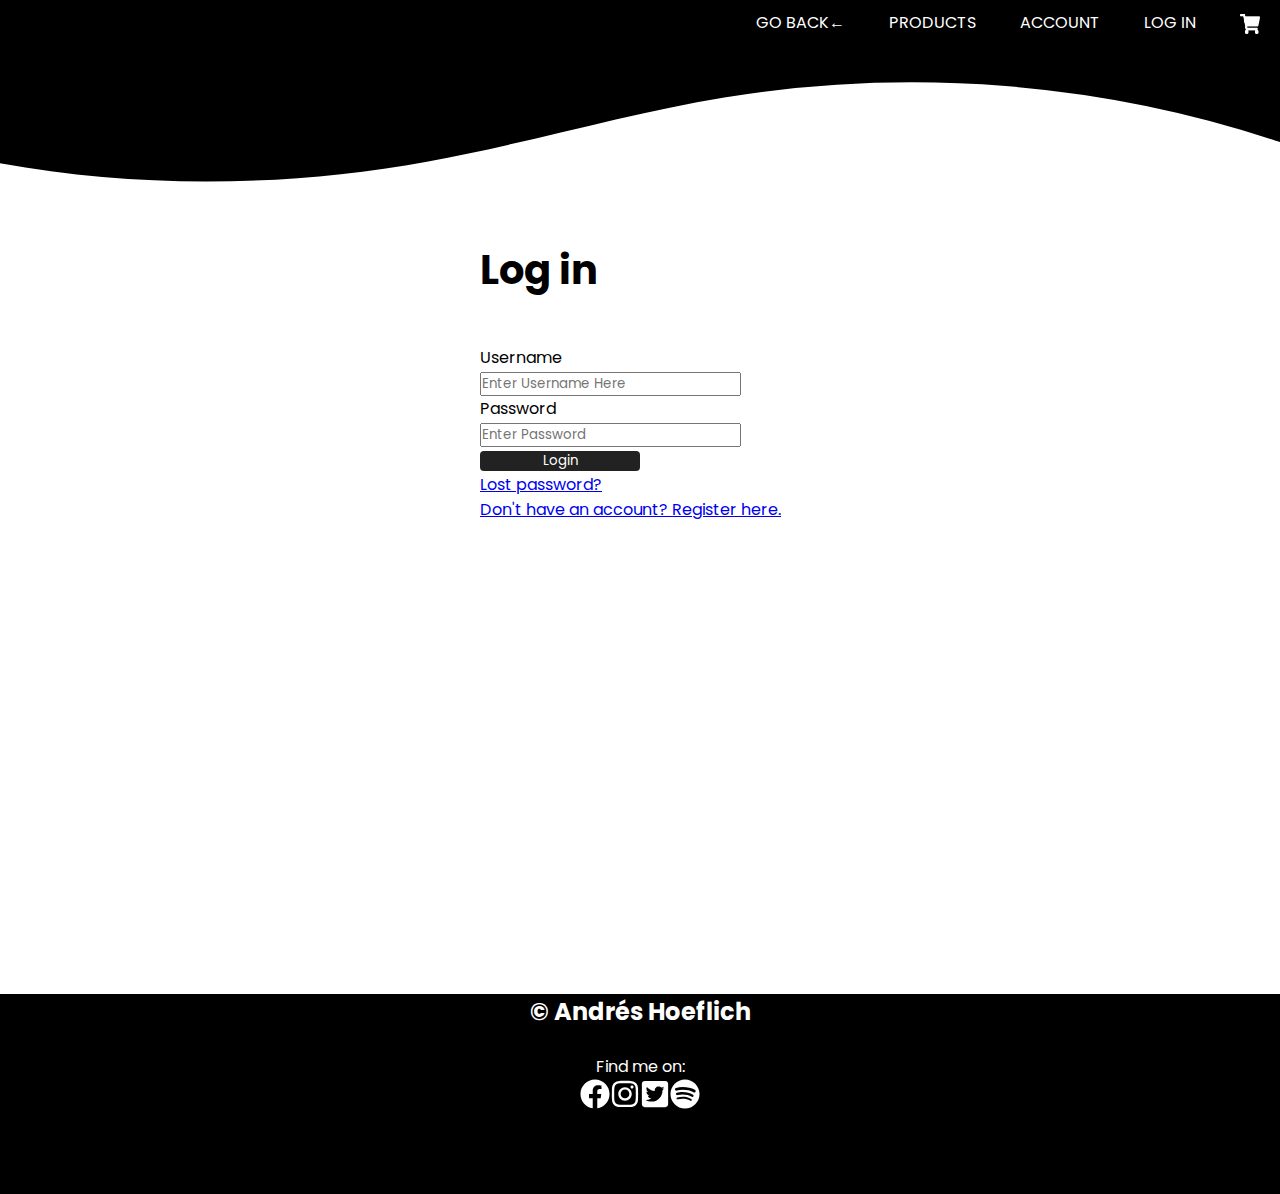
<file: Shop/login.html>
<!DOCTYPE html>
<html lang="en">

<head>
    <meta charset="UTF-8">
    <meta http-equiv="X-UA-Compatible" content="IE=edge">
    <meta name="viewport" content="width=device-width, initial-scale=1.0">
    <!-- my css -->
    <link rel="stylesheet" href="/css/mainshop.css">
    <title>Andrés Hoeflich | Shop</title>
</head>

<body>
    <div class="wave">
        <svg data-name="Layer 1" xmlns="http://www.w3.org/2000/svg" viewBox="0 0 1200 120" preserveAspectRatio="none">
            <path d="M985.66,92.83C906.67,72,823.78,31,743.84,14.19c-82.26-17.34-168.06-16.33-250.45.39-57.84,11.73-114,31.07-172,41.86A600.21,600.21,0,0,1,0,27.35V120H1200V95.8C1132.19,118.92,1055.71,111.31,985.66,92.83Z" class="shape-fill"></path>
        </svg>
    </div>
    <nav>
        <ul>
            <li><a href="/Shop/shop.html">Go back←</a></li>
            <li><a href="#product">Products</a></li>
            <li><a href="#">Account</a></li>
            <li><a href="#">Log In</a></li>
            <li><a href="#"><img src="/Shop/shop-img/shopping-cart-white.png" alt=""></a></li>
        </ul>
    </nav>
    <section class="landing">
        <div class="loginbox">
            <h1>Log in</h1>
            <p>Username</p>
            <input type="text" id="username" placeholder="Enter Username Here">
            <p>Password</p>
            <input type="password" id="password" placeholder="Enter Password"><br>
            <button id="loginbutton">Login</button><br>
            <p class="error">Error. Please enter correct Username and Password.</p>
            <a href="#">Lost password?</a><br>
            <a href="#">Don't have an account? Register here.</a>
        </div>
    </section>

    <footer>
        <h2>&copy; Andrés Hoeflich</h2> <br>
        Find me on: <br>
        <div class="iconos">
            <a href="https://www.facebook.com/andreshoeflich"><img src="/Main/img/Iconos/facebook.svg" alt=""></a><a href="https://www.instagram.com/andreshoeflich"><img src="/Main/img/Iconos/instagram.svg" alt=""></a><a href="https://twitter.com/andreshoeflich"><img src="/Main/img/Iconos/twitter.svg" alt=""></a><a href="https://open.spotify.com/artist/1GzN3c6dFS7P8fCgIskBWt?si=exxkjjVZQ4ig7vSmIIBG6g"><img src="/Main/img/Iconos/spotify.svg" alt=""></a>
           </div>
    </footer>
    <script src="/Shop/login.js"></script>
</body>

</html>
</file>
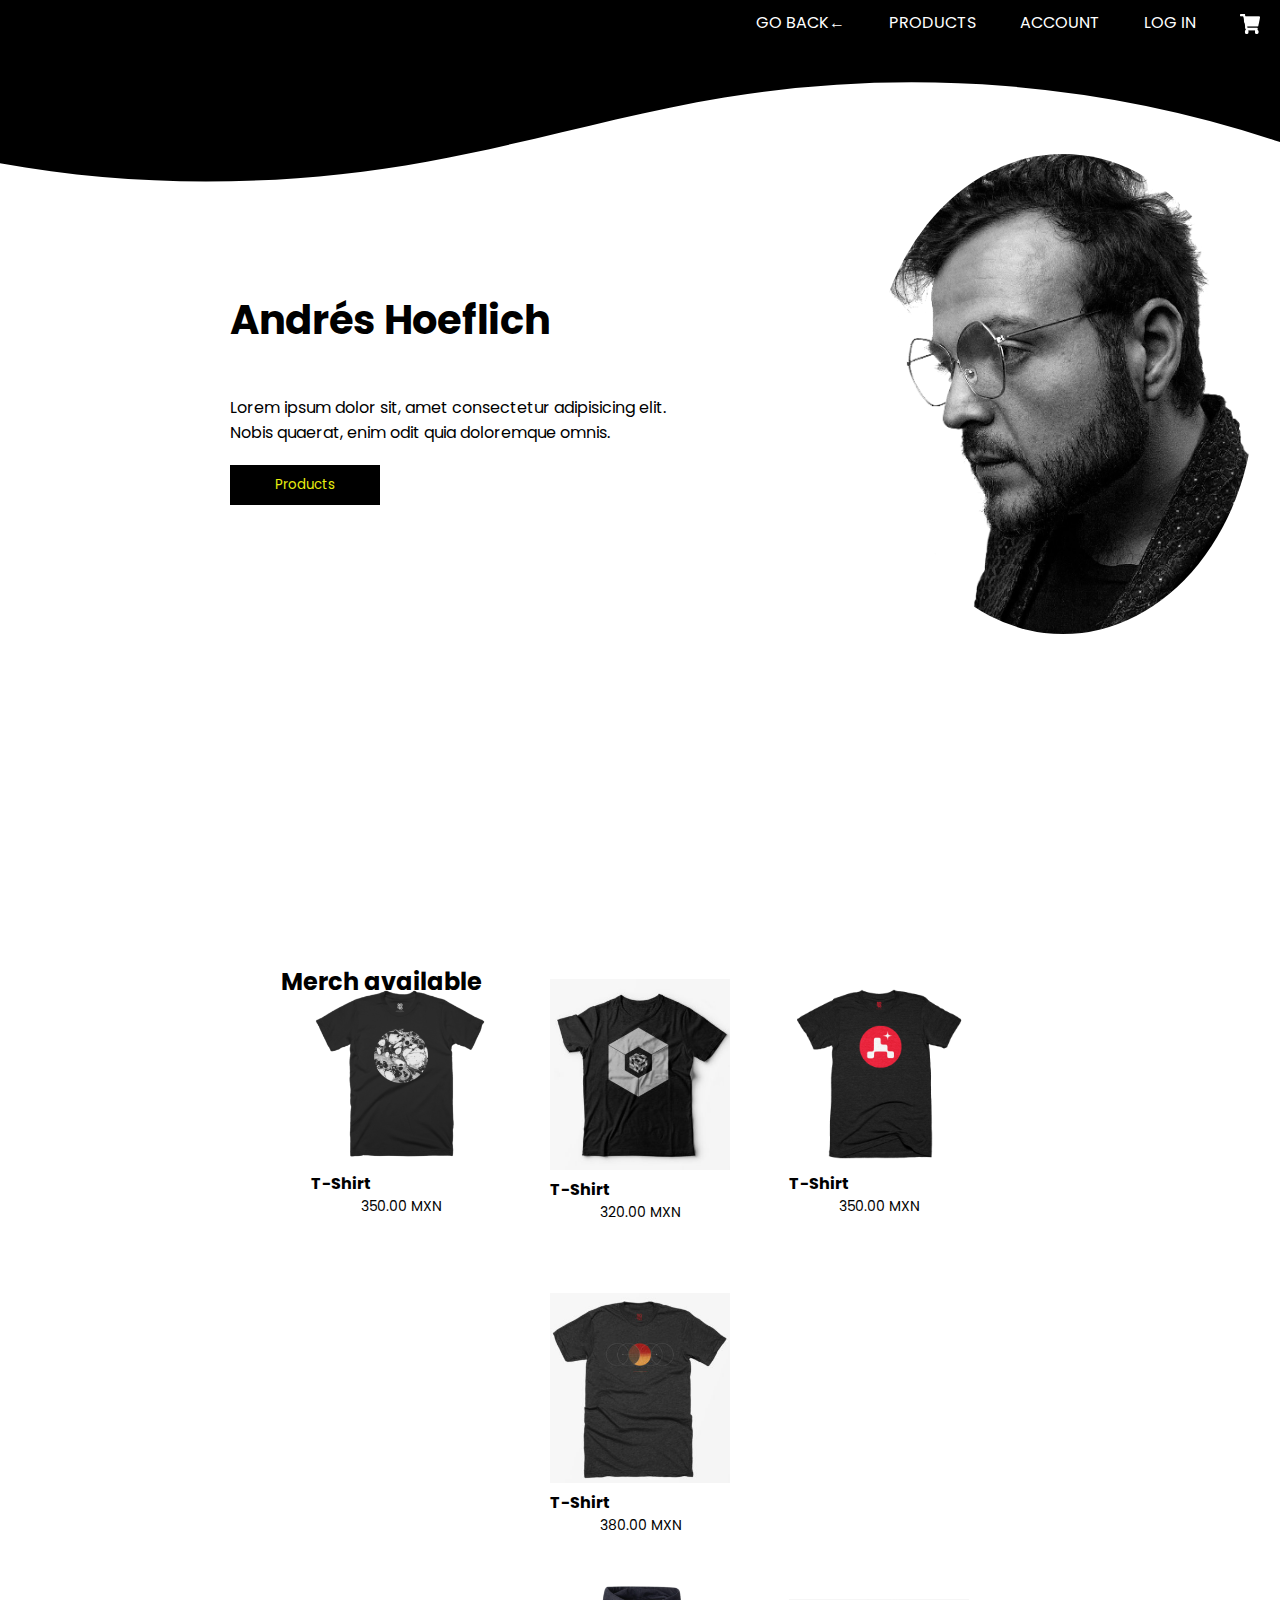
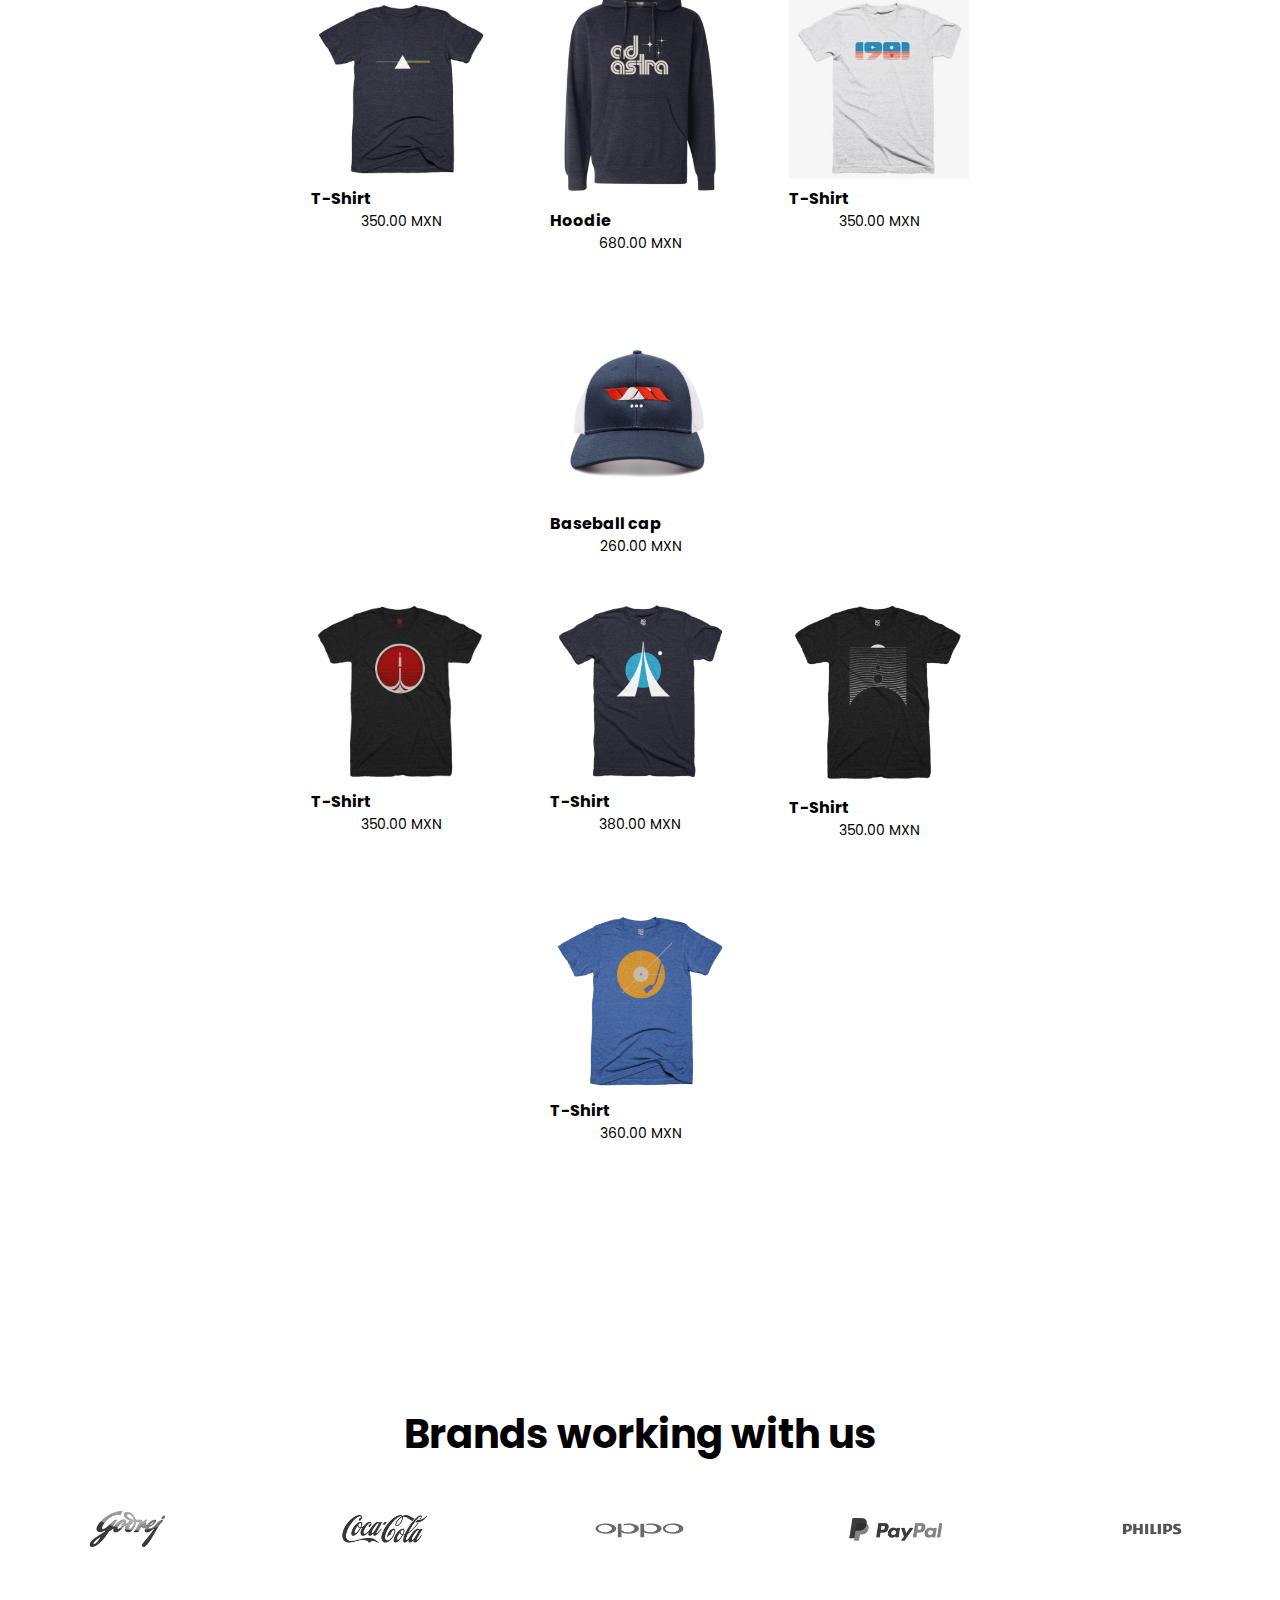
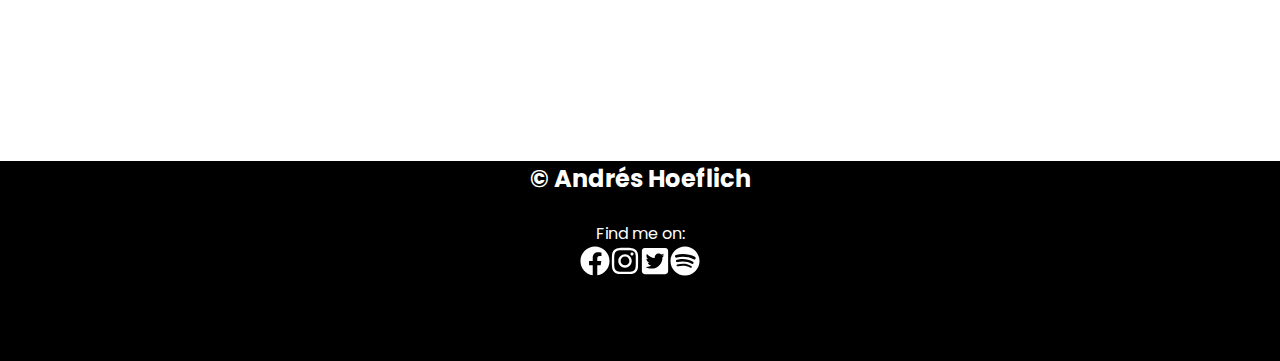
<file: Shop/shop.html>
<!DOCTYPE html>
<html lang="en">

<head>
    <meta charset="UTF-8">
    <meta http-equiv="X-UA-Compatible" content="IE=edge">
    <meta name="viewport" content="width=device-width, initial-scale=1.0">
    <!-- animate css -->
    <link rel="stylesheet" href="https://cdnjs.cloudflare.com/ajax/libs/animate.css/4.1.1/animate.min.css"
        referrerpolicy="no-referrer" />
    <!-- my css -->
    <link rel="stylesheet" href="/css/mainshop.css">
    <title>Andrés Hoeflich | Shop</title>
</head>

<body>
    <div class="wave">
        <svg data-name="Layer 1" xmlns="http://www.w3.org/2000/svg" viewBox="0 0 1200 120" preserveAspectRatio="none">
            <path d="M985.66,92.83C906.67,72,823.78,31,743.84,14.19c-82.26-17.34-168.06-16.33-250.45.39-57.84,11.73-114,31.07-172,41.86A600.21,600.21,0,0,1,0,27.35V120H1200V95.8C1132.19,118.92,1055.71,111.31,985.66,92.83Z" class="shape-fill"></path>
        </svg>
    </div>
    <nav>
        <ul>
            <li><a href="/index.html">Go back←</a></li>
            <li><a href="#product">Products</a></li>
            <li><a href="#">Account</a></li>
            <li><a href="/Shop/login.html">Log In</a></li>
            <li><a href="#"><img src="/Shop/shop-img/shopping-cart-white.png" alt=""></a></li>
        </ul>
    </nav>
    <section class="landing">
        <div class="row">
            <div class="col-2">
                <h1 >Andrés Hoeflich</h1>
                <p>Lorem ipsum dolor sit, amet consectetur adipisicing elit. <br> Nobis quaerat, enim odit quia doloremque omnis.</p>
                <a href="#product"><button class="animate__animated animate__heartBeat animate__delay-2s">Products </button></a>
            </div>
            <div class="col-2 col-2img">
                <img class="animate__animated animate__fadeInRightBig" src="/Main/img/andreslentes2.png" alt="">
            </div>
        </div>

    </section>

    <!---------------- Products ---------------->
    <section id="product" class="container">
        <div class="small-container">
            <h2>Merch available</h2>
            <div class="row">
                <div class="col-4">
                    <img src="/Shop/shop-img/product-1.png" alt="">
                    <h4>T-Shirt</h4>
                    <p>350.00 MXN</p>
                </div>
                <div class="col-4">
                    <img src="/Shop/shop-img/product-2.jpg" alt="">
                    <h4>T-Shirt</h4>
                    <p>320.00 MXN</p>
                </div>
                <div class="col-4">
                    <img src="/Shop/shop-img/product-3.png" alt="">
                    <h4>T-Shirt</h4>
                    <p>350.00 MXN</p>
                </div>
                <div class="col-4">
                    <img src="/Shop/shop-img/product-4.jpg" alt="">
                    <h4>T-Shirt</h4>
                    <p>380.00 MXN</p>
                </div>
            </div>
        </div>
        <div class="small-container">
            <div class="row">
                <div class="col-4">
                    <img src="/Shop/shop-img/product-5.png" alt="">
                    <h4>T-Shirt</h4>
                    <p>350.00 MXN</p>
                </div>
                <div class="col-4">
                    <img src="/Shop/shop-img/product-6.png" alt="">
                    <h4>Hoodie</h4>
                    <p>680.00 MXN</p>
                </div>
                <div class="col-4">
                    <img src="/Shop/shop-img/product-7.jpg" alt="">
                    <h4>T-Shirt</h4>
                    <p>350.00 MXN</p>
                </div>
                <div class="col-4">
                    <img src="/Shop/shop-img/product-8.png" alt="">
                    <h4>Baseball cap</h4>
                    <p>260.00 MXN</p>
                </div>
            </div>
        </div>
        <div class="small-container">
            <div class="row">
                <div class="col-4">
                    <img src="/Shop/shop-img/product-9.png" alt="">
                    <h4>T-Shirt</h4>
                    <p>350.00 MXN</p>
                </div>
                <div class="col-4">
                    <img src="/Shop/shop-img/product-10.png" alt="">
                    <h4>T-Shirt</h4>
                    <p>380.00 MXN</p>
                </div>
                <div class="col-4">
                    <img src="/Shop/shop-img/product-11.png" alt="">
                    <h4>T-Shirt</h4>
                    <p>350.00 MXN</p>
                </div>
                <div class="col-4">
                    <img src="/Shop/shop-img/product-12.png" alt="">
                    <h4>T-Shirt</h4>
                    <p>360.00 MXN</p>
                </div>
            </div>
        </div>
    </section>

    <!---------------- Brands ------------------>
    <div class="brands">
        <h1>Brands working with us</h1>
        <div class="small-container">
            <div class="row">
                <div class="col-5">
                    <img src="/Shop/shop-img/logo-godrej.png" alt="">
                </div>
                <div class="col-5">
                    <img src="/Shop/shop-img/logo-coca-cola.png" alt="">
                </div>
                <div class="col-5">
                    <img src="/Shop/shop-img/logo-oppo.png" alt="">
                </div>
                <div class="col-5">
                    <img src="/Shop/shop-img/logo-paypal.png" alt="">
                </div>
                <div class="col-5">
                    <img src="/Shop/shop-img/logo-philips.png" alt="">
                </div>
            </div>
        </div>
    </div>

    <footer>
        <h2>&copy; Andrés Hoeflich</h2> <br>
        Find me on: <br>
        <div class="iconos">
            <a href="https://www.facebook.com/andreshoeflich"><img src="/Main/img/Iconos/facebook.svg" alt=""></a><a href="https://www.instagram.com/andreshoeflich"><img src="/Main/img/Iconos/instagram.svg" alt=""></a><a href="https://twitter.com/andreshoeflich"><img src="/Main/img/Iconos/twitter.svg" alt=""></a><a href="https://open.spotify.com/artist/1GzN3c6dFS7P8fCgIskBWt?si=exxkjjVZQ4ig7vSmIIBG6g"><img src="/Main/img/Iconos/spotify.svg" alt=""></a>
           </div>
    </footer>
    <script src="/Shop/shop.js"></script>
</body>

</html>
</file>
<file: css/mainshop.css>
@import url("https://fonts.googleapis.com/css2?family=Poppins:wght@200;300;400;500;600;800&display=swap");.landing{max-width:100vw;height:90vh;margin:auto;padding-left:25px;padding-right:25px;background-color:#fff}.container{max-width:100vw;margin:auto;padding-left:25px;padding-right:25px}.container .small-container{max-width:60vw;margin:auto;padding-left:25px;padding-right:25px}.row{display:-webkit-box;display:-ms-flexbox;display:flex;-webkit-box-align:center;-ms-flex-align:center;align-items:center;-ms-flex-wrap:wrap;flex-wrap:wrap;-ms-flex-pack:distribute;justify-content:space-around;margin-top:-30px}nav{-webkit-box-flex:1;-ms-flex:1;flex:1;text-align:right;position:absolute;top:0;right:0}nav ul{display:inline-block;list-style-type:none}nav ul li{display:inline-block;margin:10px 20px}nav ul li a{text-decoration:none;color:#fff;text-transform:uppercase}nav ul li a:hover{color:#eaee0f}nav ul li a img{-webkit-box-align:center;-ms-flex-align:center;align-items:center;vertical-align:middle;width:20px;height:20px}nav ul li a img:hover{-webkit-filter:invert(69%) sepia(92%) saturate(432%) hue-rotate(13deg) brightness(1112%) contrast(96%);filter:invert(69%) sepia(92%) saturate(432%) hue-rotate(13deg) brightness(1112%) contrast(96%)}.slide img{background-color:#000;z-index:9;width:100vw;height:100vh;-o-object-fit:cover;object-fit:cover;-webkit-animation-duration:4s;animation-duration:4s}button{-webkit-animation-duration:2s;animation-duration:2s}h1{margin-bottom:5vh;font-size:40px}.col-2{min-width:300px;-webkit-box-align:center;-ms-flex-align:center;align-items:center;margin-left:auto}.col-2 img{width:30vw;-o-object-fit:cover;object-fit:cover;border-radius:50%}.col-2 a{text-decoration:none;font-size:25px}.col-2 a button{cursor:pointer;color:#eaee0f;margin-top:20px;padding:10px;outline:0;width:150px;background-color:#000;border:none;-webkit-animation-duration:7s;animation-duration:7s}.wave{top:0;left:0;width:100%;overflow:hidden;line-height:0;-webkit-transform:rotate(180deg);transform:rotate(180deg);z-index:-2}.wave svg{position:relative;display:block;width:calc(162% + 1.3px);height:184px}.wave .shape-fill{fill:#000}.col-4{-ms-flex-preferred-size:25%;flex-basis:25%;padding:10px;min-width:200px;margin-bottom:50px;-webkit-box-align:center;-ms-flex-align:center;align-items:center;-webkit-transition:-webkit-transform .5s;transition:-webkit-transform .5s;transition:transform .5s;transition:transform .5s, -webkit-transform .5s}.col-4 img{width:100%}.col-4 P{font-size:14px;text-align:center}.col-4:hover{-webkit-transform:translateY(5px);transform:translateY(5px)}footer{text-align:center;bottom:0;color:#fff;background-color:#000;height:200px}footer img{width:30px;height:30px;-webkit-filter:invert(95%) sepia(100%) saturate(14%) hue-rotate(213deg) brightness(104%) contrast(104%);filter:invert(95%) sepia(100%) saturate(14%) hue-rotate(213deg) brightness(104%) contrast(104%)}footer img:hover{-webkit-filter:invert(69%) sepia(92%) saturate(432%) hue-rotate(13deg) brightness(1112%) contrast(96%);filter:invert(69%) sepia(92%) saturate(432%) hue-rotate(13deg) brightness(1112%) contrast(96%)}.brands{margin:200px auto}.brands h1{text-align:center;font-size:40px;margin-bottom:70px}.col-5{width:100px}.col-5 img{width:100%;cursor:pointer;-webkit-filter:grayscale(100%);filter:grayscale(100%)}.col-5 img:hover{-webkit-filter:grayscale(0);filter:grayscale(0)}@media (max-width: 1024px){.col-4{margin-top:10px;min-width:0}}@media (max-width: 768px){.row{-webkit-box-pack:justify;-ms-flex-pack:justify;justify-content:space-between;margin-top:0}.col-2{min-width:none;margin-left:0;margin-top:100px}.col-2 img{position:absolute;right:0;top:50%}.col-4{min-width:200px}}@media (max-width: 425px){.col-2{display:-webkit-box;display:-ms-flexbox;display:flex;-webkit-box-orient:vertical;-webkit-box-direction:normal;-ms-flex-direction:column;flex-direction:column}.col-2 img{position:relative;bottom:85px;left:28px}.col-4{min-width:none;padding:0;-ms-flex-preferred-size:50%;flex-basis:50%}nav ul{display:-webkit-box;display:-ms-flexbox;display:flex}nav ul li{margin:10px}}@media (max-width: 320px){.col-2{min-width:250px;display:-webkit-box;display:-ms-flexbox;display:flex;-webkit-box-orient:vertical;-webkit-box-direction:normal;-ms-flex-direction:column;flex-direction:column;text-align:center}.col-2 img{position:relative;bottom:85px;left:0}.col-2 h1{margin-bottom:0;font-size:20px}.container .small-container{padding-left:0}nav ul{display:inline}nav ul li{font-size:14px;margin:auto}.brands{margin:100px auto}.brands h1{font-size:30px}}.loginbox{width:320px;height:420px;top:50%;left:50%;position:absolute;-webkit-transform:translate(-50%, -50%);transform:translate(-50%, -50%);-webkit-box-sizing:border-box;box-sizing:border-box}#loginbutton{background-color:#222;border-radius:4px;border-style:none;-webkit-box-sizing:border-box;box-sizing:border-box;color:#fff;width:50%;cursor:pointer}#loginbutton:hover{opacity:.75}.error{display:none;color:red}*{-webkit-box-sizing:border-box;box-sizing:border-box;padding:0;margin:0;font-family:'Poppins', sans-serif;-ms-overflow-style:none;scrollbar-width:none}body::-webkit-scrollbar{display:none}
/*# sourceMappingURL=mainshop.css.map */
</file>
